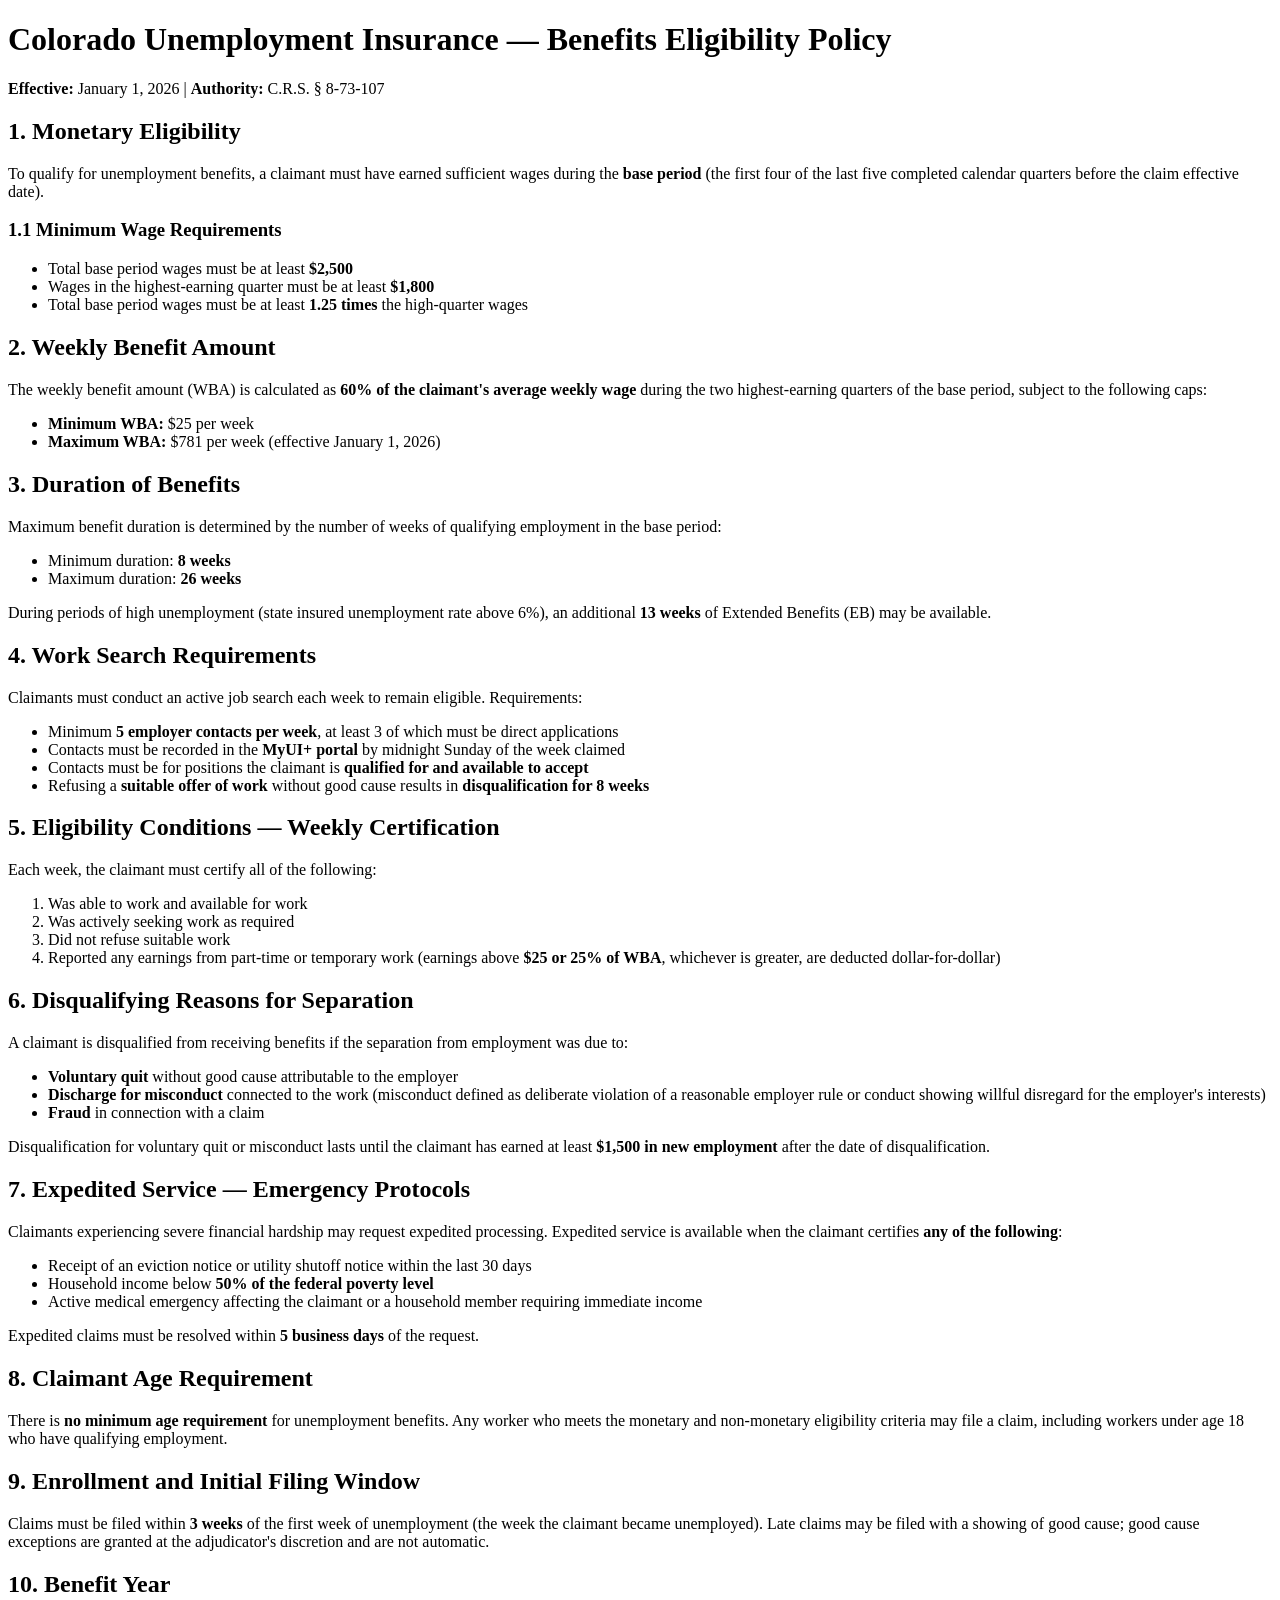
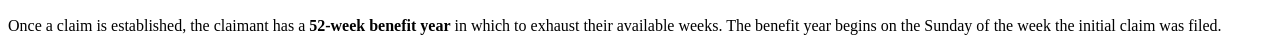
<file: Evergreen-Ingest/tests/fixtures/policy_benefits_current.html>
<!DOCTYPE html>
<html lang="en">
<head>
<meta charset="UTF-8">
<title>Colorado Unemployment Insurance Benefits Policy — 2026</title>
</head>
<body>

<h1>Colorado Unemployment Insurance — Benefits Eligibility Policy</h1>
<p><strong>Effective:</strong> January 1, 2026 | <strong>Authority:</strong> C.R.S. § 8-73-107</p>

<h2>1. Monetary Eligibility</h2>

<p>To qualify for unemployment benefits, a claimant must have earned sufficient wages during the <strong>base period</strong> (the first four of the last five completed calendar quarters before the claim effective date).</p>

<h3>1.1 Minimum Wage Requirements</h3>
<ul>
  <li>Total base period wages must be at least <strong>$2,500</strong></li>
  <li>Wages in the highest-earning quarter must be at least <strong>$1,800</strong></li>
  <li>Total base period wages must be at least <strong>1.25 times</strong> the high-quarter wages</li>
</ul>

<h2>2. Weekly Benefit Amount</h2>

<p>The weekly benefit amount (WBA) is calculated as <strong>60% of the claimant's average weekly wage</strong> during the two highest-earning quarters of the base period, subject to the following caps:</p>

<ul>
  <li><strong>Minimum WBA:</strong> $25 per week</li>
  <li><strong>Maximum WBA:</strong> $781 per week (effective January 1, 2026)</li>
</ul>

<h2>3. Duration of Benefits</h2>

<p>Maximum benefit duration is determined by the number of weeks of qualifying employment in the base period:</p>

<ul>
  <li>Minimum duration: <strong>8 weeks</strong></li>
  <li>Maximum duration: <strong>26 weeks</strong></li>
</ul>

<p>During periods of high unemployment (state insured unemployment rate above 6%), an additional <strong>13 weeks</strong> of Extended Benefits (EB) may be available.</p>

<h2>4. Work Search Requirements</h2>

<p>Claimants must conduct an active job search each week to remain eligible. Requirements:</p>

<ul>
  <li>Minimum <strong>5 employer contacts per week</strong>, at least 3 of which must be direct applications</li>
  <li>Contacts must be recorded in the <strong>MyUI+ portal</strong> by midnight Sunday of the week claimed</li>
  <li>Contacts must be for positions the claimant is <strong>qualified for and available to accept</strong></li>
  <li>Refusing a <strong>suitable offer of work</strong> without good cause results in <strong>disqualification for 8 weeks</strong></li>
</ul>

<h2>5. Eligibility Conditions — Weekly Certification</h2>

<p>Each week, the claimant must certify all of the following:</p>
<ol>
  <li>Was able to work and available for work</li>
  <li>Was actively seeking work as required</li>
  <li>Did not refuse suitable work</li>
  <li>Reported any earnings from part-time or temporary work (earnings above <strong>$25 or 25% of WBA</strong>, whichever is greater, are deducted dollar-for-dollar)</li>
</ol>

<h2>6. Disqualifying Reasons for Separation</h2>

<p>A claimant is disqualified from receiving benefits if the separation from employment was due to:</p>

<ul>
  <li><strong>Voluntary quit</strong> without good cause attributable to the employer</li>
  <li><strong>Discharge for misconduct</strong> connected to the work (misconduct defined as deliberate violation of a reasonable employer rule or conduct showing willful disregard for the employer's interests)</li>
  <li><strong>Fraud</strong> in connection with a claim</li>
</ul>

<p>Disqualification for voluntary quit or misconduct lasts until the claimant has earned at least <strong>$1,500 in new employment</strong> after the date of disqualification.</p>

<h2>7. Expedited Service — Emergency Protocols</h2>

<p>Claimants experiencing severe financial hardship may request expedited processing. Expedited service is available when the claimant certifies <strong>any of the following</strong>:</p>

<ul>
  <li>Receipt of an eviction notice or utility shutoff notice within the last 30 days</li>
  <li>Household income below <strong>50% of the federal poverty level</strong></li>
  <li>Active medical emergency affecting the claimant or a household member requiring immediate income</li>
</ul>

<p>Expedited claims must be resolved within <strong>5 business days</strong> of the request.</p>

<h2>8. Claimant Age Requirement</h2>

<p>There is <strong>no minimum age requirement</strong> for unemployment benefits. Any worker who meets the monetary and non-monetary eligibility criteria may file a claim, including workers under age 18 who have qualifying employment.</p>

<h2>9. Enrollment and Initial Filing Window</h2>

<p>Claims must be filed within <strong>3 weeks</strong> of the first week of unemployment (the week the claimant became unemployed). Late claims may be filed with a showing of good cause; good cause exceptions are granted at the adjudicator's discretion and are not automatic.</p>

<h2>10. Benefit Year</h2>

<p>Once a claim is established, the claimant has a <strong>52-week benefit year</strong> in which to exhaust their available weeks. The benefit year begins on the Sunday of the week the initial claim was filed.</p>

</body>
</html>
</file>
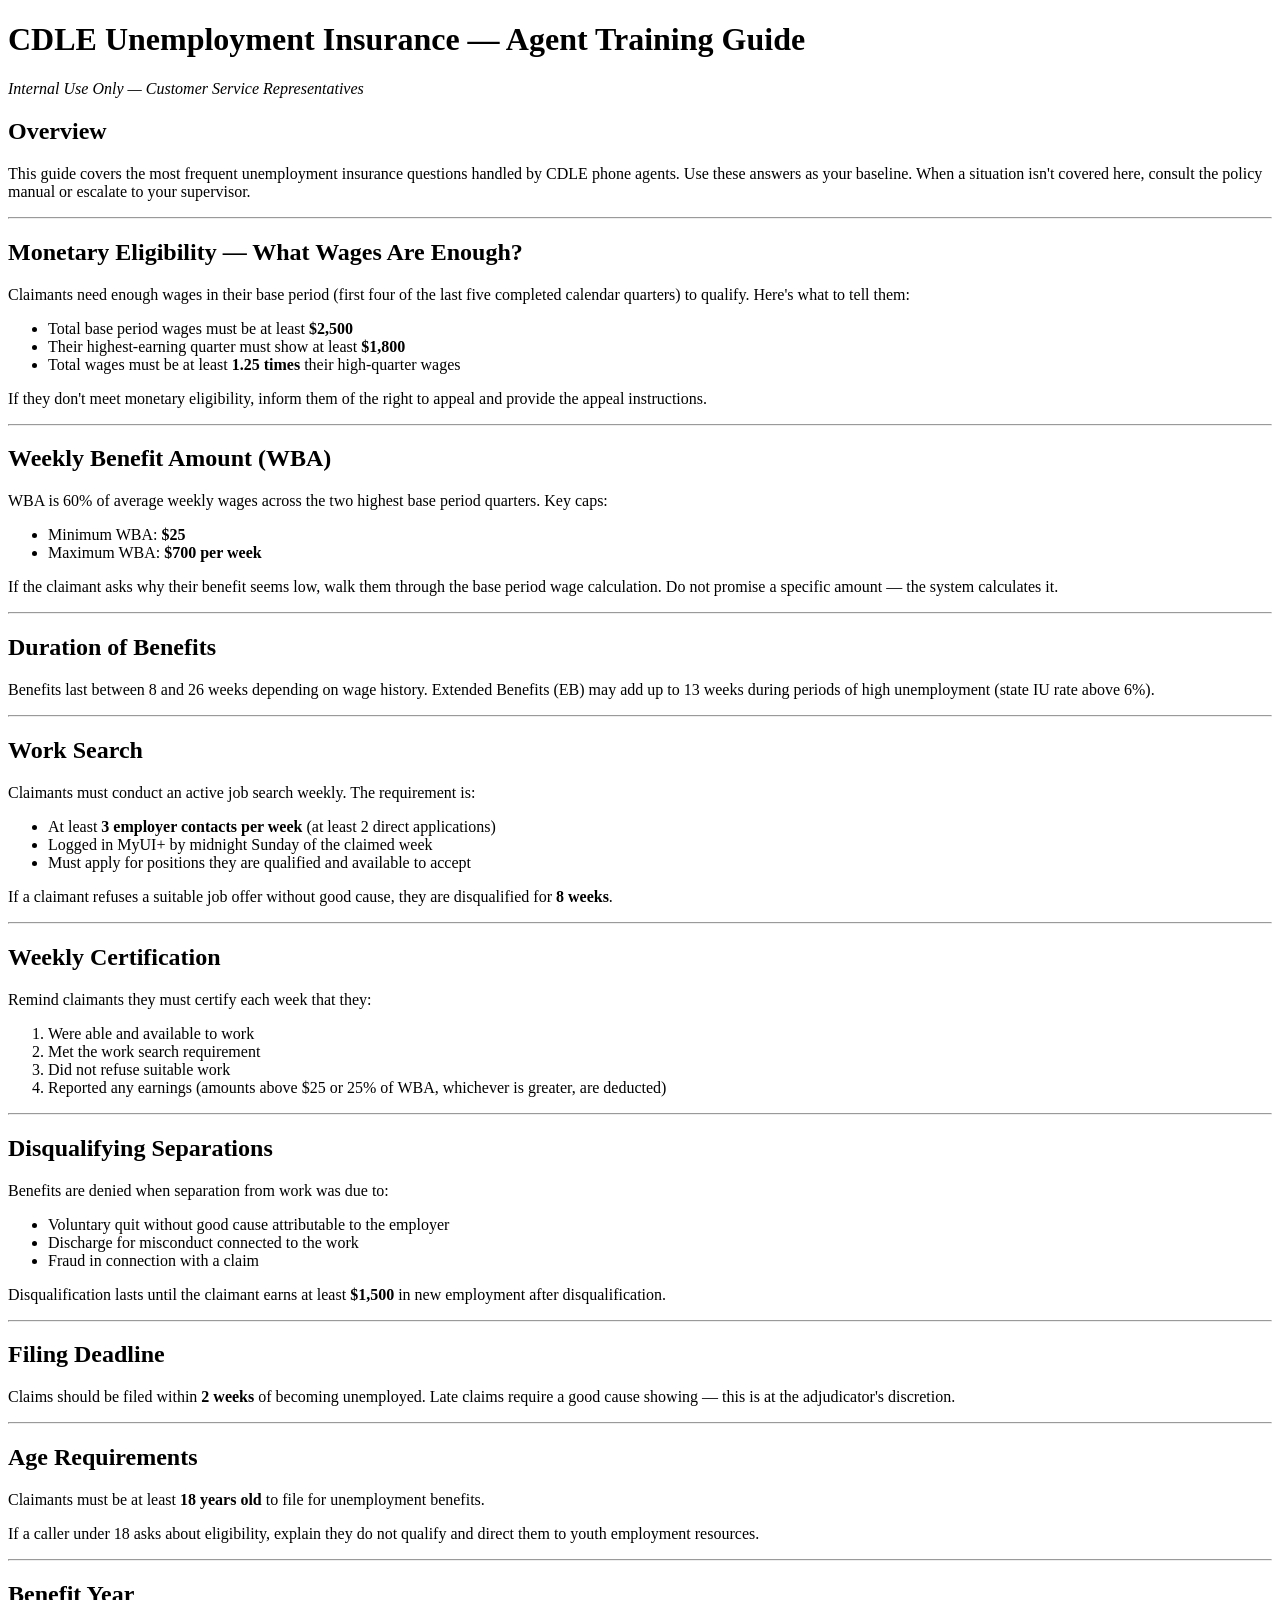
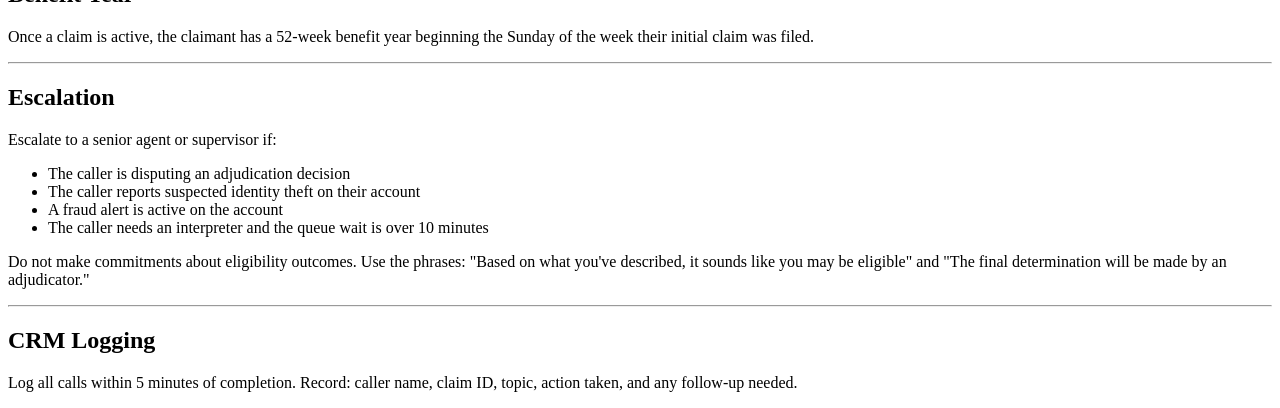
<file: Evergreen-Ingest/tests/fixtures/training_manual_benefits.html>
<!DOCTYPE html>
<html lang="en">
<head>
<meta charset="UTF-8">
<title>CDLE Unemployment Insurance — Agent Training Guide</title>
</head>
<body>

<h1>CDLE Unemployment Insurance — Agent Training Guide</h1>
<p><em>Internal Use Only — Customer Service Representatives</em></p>

<h2>Overview</h2>

<p>This guide covers the most frequent unemployment insurance questions handled by CDLE phone agents. Use these answers as your baseline. When a situation isn't covered here, consult the policy manual or escalate to your supervisor.</p>

<hr>

<h2>Monetary Eligibility — What Wages Are Enough?</h2>

<p>Claimants need enough wages in their base period (first four of the last five completed calendar quarters) to qualify. Here's what to tell them:</p>

<ul>
  <li>Total base period wages must be at least <strong>$2,500</strong></li>
  <li>Their highest-earning quarter must show at least <strong>$1,800</strong></li>
  <li>Total wages must be at least <strong>1.25 times</strong> their high-quarter wages</li>
</ul>

<p>If they don't meet monetary eligibility, inform them of the right to appeal and provide the appeal instructions.</p>

<hr>

<h2>Weekly Benefit Amount (WBA)</h2>

<p>WBA is 60% of average weekly wages across the two highest base period quarters. Key caps:</p>

<ul>
  <li>Minimum WBA: <strong>$25</strong></li>
  <li>Maximum WBA: <strong>$700 per week</strong></li>
</ul>

<p>If the claimant asks why their benefit seems low, walk them through the base period wage calculation. Do not promise a specific amount — the system calculates it.</p>

<hr>

<h2>Duration of Benefits</h2>

<p>Benefits last between 8 and 26 weeks depending on wage history. Extended Benefits (EB) may add up to 13 weeks during periods of high unemployment (state IU rate above 6%).</p>

<hr>

<h2>Work Search</h2>

<p>Claimants must conduct an active job search weekly. The requirement is:</p>
<ul>
  <li>At least <strong>3 employer contacts per week</strong> (at least 2 direct applications)</li>
  <li>Logged in MyUI+ by midnight Sunday of the claimed week</li>
  <li>Must apply for positions they are qualified and available to accept</li>
</ul>

<p>If a claimant refuses a suitable job offer without good cause, they are disqualified for <strong>8 weeks</strong>.</p>

<hr>

<h2>Weekly Certification</h2>

<p>Remind claimants they must certify each week that they:</p>
<ol>
  <li>Were able and available to work</li>
  <li>Met the work search requirement</li>
  <li>Did not refuse suitable work</li>
  <li>Reported any earnings (amounts above $25 or 25% of WBA, whichever is greater, are deducted)</li>
</ol>

<hr>

<h2>Disqualifying Separations</h2>

<p>Benefits are denied when separation from work was due to:</p>
<ul>
  <li>Voluntary quit without good cause attributable to the employer</li>
  <li>Discharge for misconduct connected to the work</li>
  <li>Fraud in connection with a claim</li>
</ul>

<p>Disqualification lasts until the claimant earns at least <strong>$1,500</strong> in new employment after disqualification.</p>

<hr>

<h2>Filing Deadline</h2>

<p>Claims should be filed within <strong>2 weeks</strong> of becoming unemployed. Late claims require a good cause showing — this is at the adjudicator's discretion.</p>

<hr>

<h2>Age Requirements</h2>

<p>Claimants must be at least <strong>18 years old</strong> to file for unemployment benefits.</p>

<p>If a caller under 18 asks about eligibility, explain they do not qualify and direct them to youth employment resources.</p>

<hr>

<h2>Benefit Year</h2>

<p>Once a claim is active, the claimant has a 52-week benefit year beginning the Sunday of the week their initial claim was filed.</p>

<hr>

<h2>Escalation</h2>

<p>Escalate to a senior agent or supervisor if:</p>
<ul>
  <li>The caller is disputing an adjudication decision</li>
  <li>The caller reports suspected identity theft on their account</li>
  <li>A fraud alert is active on the account</li>
  <li>The caller needs an interpreter and the queue wait is over 10 minutes</li>
</ul>

<p>Do not make commitments about eligibility outcomes. Use the phrases: "Based on what you've described, it sounds like you may be eligible" and "The final determination will be made by an adjudicator."</p>

<hr>

<h2>CRM Logging</h2>

<p>Log all calls within 5 minutes of completion. Record: caller name, claim ID, topic, action taken, and any follow-up needed.</p>

</body>
</html>
</file>
